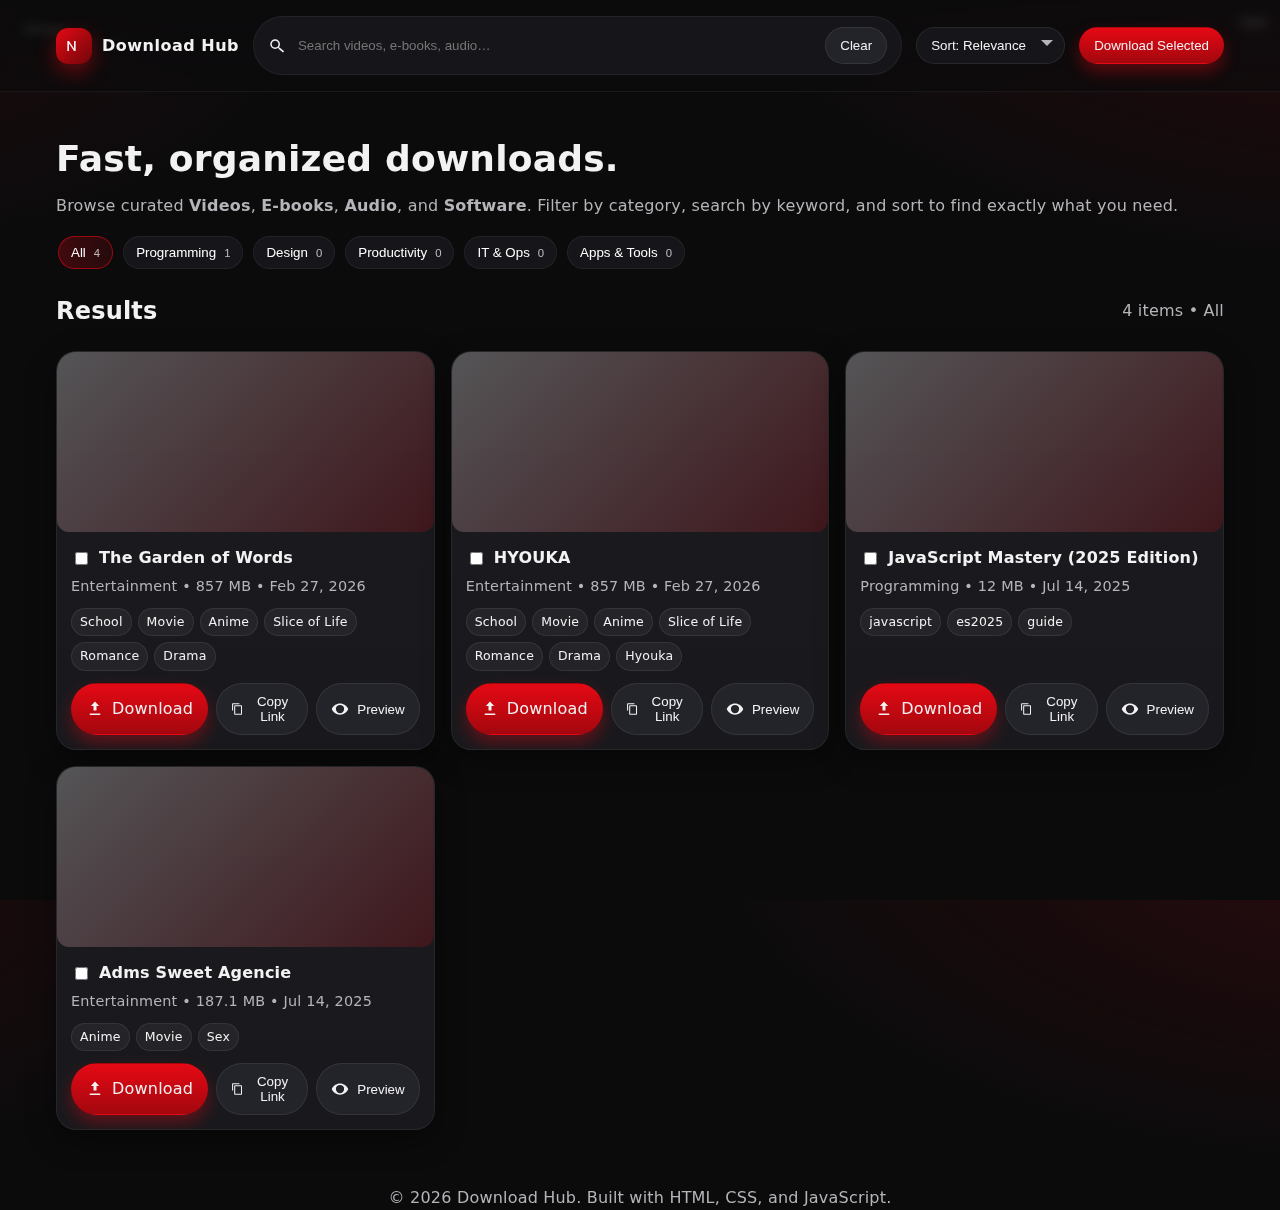
<file: 5221_Download_Hub/index.html>
<!doctype html>
<html lang="en">
<head>
  <!-- ✅ BASIC SEO -->
  <meta charset="utf-8" />
  <meta name="viewport" content="width=device-width, initial-scale=1" />

  <!-- ✅ PRIMARY SEO -->
  <title>Download Hub | Free Videos, E-Books, Audio & Software Downloads</title>
  <meta name="description" content="Download Hub is a professional black & red download platform for free videos, e-books, audio files, and software with search, filter and batch download.">
  <meta name="keywords" content="free download hub, ebook downloads, free videos, mp3 download, software download, pdf ebooks, batch download">
  <meta name="author" content="Download Hub">
  <meta name="robots" content="index, follow">

  <!-- ✅ CANONICAL -->
  <link rel="canonical" href="https://yourdomain.com/">

  <!-- ✅ FAVICON -->
  <link rel="icon" type="image/png" href="../favicon.png">
  <style>
    :root{
      --bg:#0b0b0c;         /* deep black */
      --elev:#111114;       /* elevated black */
      --card:#16161a;
      --muted:#23232a;
      --accent:#e50914;     /* netflix red vibe */
      --accent-2:#ff3b30;   /* warm red for hovers */
      --text:#f2f2f3;
      --subtle:#b4b4b9;
      --ok:#2ecc71;
      --warn:#f39c12;
      --radius:20px;
      --shadow:0 10px 30px rgba(0,0,0,.4);
    }
    *{box-sizing:border-box}
    html,body{height:100%}
    body{
      margin:0; background:radial-gradient(1200px 600px at 110% -10%, rgba(229,9,20,.15), transparent 60%),
               radial-gradient(900px 500px at -10% 0%, rgba(229,9,20,.08), transparent 50%), var(--bg);
      color:var(--text); font:16px/1.5 system-ui, -apple-system, Segoe UI, Roboto, Ubuntu, Cantarell, Noto Sans, "Helvetica Neue", Arial, "Apple Color Emoji","Segoe UI Emoji";
      letter-spacing:.2px;
    }
    a{color:inherit; text-decoration:none}

    /* Header */
    .topbar{
      position:sticky; top:0; z-index:10; backdrop-filter:saturate(120%) blur(6px);
      background:linear-gradient(180deg, rgba(11,11,12,.9), rgba(11,11,12,.65));
      border-bottom:1px solid rgba(255,255,255,.06);
    }
    .wrap{max-width:1200px; margin:0 auto; padding:16px}
    .bar{display:flex; align-items:center; gap:14px; flex-wrap:wrap}

    .brand{display:flex; align-items:center; gap:10px; font-weight:800; letter-spacing:.5px}
    .logo{width:36px; height:36px; border-radius:12px; background:linear-gradient(135deg, var(--accent), #70060a);
      display:grid; place-items:center; box-shadow:0 8px 20px rgba(229,9,20,.4)}
    .logo svg{width:20px; height:20px}

    .search{flex:1; min-width:220px; display:flex; align-items:center; gap:10px; background:var(--card); border:1px solid rgba(255,255,255,.06); border-radius:999px; padding:10px 14px}
    .search input{flex:1; background:transparent; border:0; outline:0; color:var(--text)}
    .btn{display:inline-flex; align-items:center; gap:8px; border:1px solid rgba(255,255,255,.08); background:var(--muted); color:var(--text); padding:10px 14px; border-radius:999px; cursor:pointer}
    .btn:hover{border-color:rgba(255,255,255,.14)}
    .btn.primary{background:linear-gradient(180deg, var(--accent), #a3070e); border-color:transparent; box-shadow:0 8px 16px rgba(229,9,20,.35)}
    .btn.primary:hover{filter:brightness(1.05)}

    .select{appearance:none; background:var(--card); color:var(--text); border:1px solid rgba(255,255,255,.08); padding:10px 38px 10px 14px; border-radius:999px; position:relative}
    .select-wrap{position:relative}
    .select-wrap:after{content:""; position:absolute; right:12px; top:50%; translate:0 -50%; border:6px solid transparent; border-top-color:var(--subtle)}

    /* Filters */
    .filters{display:flex; align-items:center; gap:10px; overflow:auto; padding:10px 2px; scrollbar-width:none}
    .filters::-webkit-scrollbar{display:none}
    .chip{white-space:nowrap; padding:8px 12px; background:var(--card); border:1px solid rgba(255,255,255,.06); border-radius:999px; cursor:pointer; user-select:none; display:inline-flex; align-items:center; gap:8px; color: white;}
    .chip.active{background:linear-gradient(90deg, rgba(229,9,20,.25), rgba(229,9,20,.12)); border-color:rgba(229,9,20,.6)}
    .chip .count{opacity:.7; font-size:.85em}

    /* Hero */
    .hero{padding:24px 0 8px}
    .hero h1{font-size:clamp(22px, 3.6vw, 36px); margin:0 0 8px}
    .hero p{margin:0; color:var(--subtle)}

    /* Grid */
    .grid{display:grid; grid-template-columns:repeat(auto-fit, minmax(300px,1fr)); gap:16px; margin-top:16px}
    .card{
      background:linear-gradient(180deg, rgba(255,255,255,.02), rgba(255,255,255,.01)), var(--card);
      border:1px solid rgba(255,255,255,.06); border-radius:var(--radius); overflow:hidden; box-shadow:var(--shadow);
      display:flex; flex-direction:column; min-height:280px
    }
    /*.thumb{height:140px; background:linear-gradient(135deg, rgba(229,9,20,.35), rgba(229,9,20,.12)); position:relative}*/
    .thumb{
      height: 180px; /* or 180px for modal */
      border-radius: 12px;
      background: linear-gradient(135deg, rgba(229,9,20,.35), rgba(229,9,20,.12)), url('YOUR_IMAGE_URL');
      background-size: cover;        /* Makes sure the image covers the whole container */
      background-position: center;   /* Centers the image */
      background-repeat: no-repeat;  /* Prevents tiling */
    }
    .thumb .badge{position:absolute; left:12px; top:12px; padding:6px 10px; background:rgba(0,0,0,.45); border:1px solid rgba(255,255,255,.12); border-radius:999px; font-size:.8rem}
    .thumb .format{position:absolute; right:12px; top:12px; font-size:.8rem; opacity:.8}
    .content{padding:14px 14px 0; display:flex; flex-direction:column; gap:6px}
    .title{font-weight:700}
    .meta{font-size:.9rem; color:var(--subtle)}
    .tags{display:flex; flex-wrap:wrap; gap:6px; margin-top:4px}
    .tag{font-size:.78rem; padding:4px 8px; background:rgba(255,255,255,.05); border:1px solid rgba(255,255,255,.08); border-radius:999px}
    .actions{display:flex; gap:8px; padding:12px 14px 14px; margin-top:auto}
    .actions .btn{flex:1; justify-content:center}

    /* Footer */
    footer{margin:40px 0 80px; color:var(--subtle); text-align:center}

    /* Modal */
    dialog{border:1px solid rgba(255,255,255,.12); border-radius:16px; padding:0; overflow:hidden; background:var(--elev); color:var(--text); width:min(720px, 92vw)}
    dialog::backdrop{background:rgba(0,0,0,.6)}
    .modal-head{display:flex; align-items:center; justify-content:space-between; gap:10px; padding:14px 16px; border-bottom:1px solid rgba(255,255,255,.08); background:linear-gradient(180deg, rgba(229,9,20,.08), transparent)}
    .modal-body{padding:16px; display:grid; gap:12px}
    .close{cursor:pointer; border:0; background:transparent; color:var(--subtle); font-size:20px}

    /* Utils */
    .sr-only{position:absolute; width:1px; height:1px; padding:0; margin:-1px; overflow:hidden; clip:rect(0,0,0,0); white-space:nowrap; border:0}
    .muted{color:var(--subtle)}
    .inline-icon{display:inline-grid; place-items:center}
  </style>
</head>
<body>
  <header class="topbar">
    <div class="wrap bar" role="navigation" aria-label="Top bar">
      <a class="brand" href="#" aria-label="Home">
        <span class="logo" aria-hidden="true">
          <svg viewBox="0 0 24 24" fill="none" xmlns="http://www.w3.org/2000/svg" aria-hidden="true">
            <path d="M4 18V6h2l6 9V6h2v12h-2l-6-9v9H4z" fill="currentColor"/>
          </svg>
        </span>
        <span>Download Hub</span>
      </a>

      <label class="search" aria-label="Search downloads">
        <svg class="inline-icon" width="18" height="18" viewBox="0 0 24 24" aria-hidden="true"><path fill="currentColor" d="M15.5 14h-.79l-.28-.27A6.471 6.471 0 0 0 16 9.5 6.5 6.5 0 1 0 9.5 16c1.61 0 3.09-.59 4.23-1.57l.27.28v.79L20 20.5 21.5 19 15.5 14zm-6 0C7.01 14 5 11.99 5 9.5S7.01 5 9.5 5 14 7.01 14 9.5 11.99 14 9.5 14z"/></svg>
        <input id="search" type="search" placeholder="Search videos, e‑books, audio…" autocomplete="off" />
        <button id="clearSearch" class="btn" title="Clear search" aria-label="Clear search">Clear</button>
      </label>

      <div class="select-wrap" aria-label="Sort">
        <select id="sort" class="select" title="Sort results" aria-label="Sort results">
          <option value="relevance">Sort: Relevance</option>
          <option value="title">Title (A–Z)</option>
          <option value="date">Newest</option>
          <option value="size">Size</option>
        </select>
      </div>

      <button id="downloadSelected" class="btn primary" disabled>
        <svg class="inline-icon" width="18" height="18" viewBox="0 0 24 24" aria-hidden="true"><path fill="currentColor" d="M5 20h14v-2H5v2zm7-18l-5.5 6h3.5v6h4V8h3.5L12 2z"/></svg>
        Download Selected
      </button>
    </div>
  </header>

  <main class="wrap">
    <section class="hero" aria-labelledby="hero-title">
      <h1 id="hero-title">Fast, organized downloads.</h1>
      <p>Browse curated <strong>Videos</strong>, <strong>E‑books</strong>, <strong>Audio</strong>, and <strong>Software</strong>. Filter by category, search by keyword, and sort to find exactly what you need.</p>
    </section>

    <section aria-labelledby="filters-title">
      <h2 id="filters-title" class="sr-only">Filters</h2>
      <div id="filters" class="filters" role="tablist" aria-label="Categories">
        <!-- Chips injected here -->
      </div>
    </section>

    <section aria-labelledby="results-title" style="margin-top:8px">
      <div style="display:flex; align-items:center; justify-content:space-between; gap:10px; flex-wrap:wrap">
        <h2 id="results-title" style="margin:6px 0">Results</h2>
        <div class="muted" id="resultCount">0 items</div>
      </div>
      <div id="grid" class="grid" aria-live="polite" aria-busy="false">
        <!-- Cards injected here -->
      </div>
    </section>
  </main>

  <footer>
    <p>© <span id="year"></span> Download Hub. Built with HTML, CSS, and JavaScript.</p>
  </footer>

  <dialog id="previewModal" aria-labelledby="modalTitle">
    <div class="modal-head">
      <strong id="modalTitle">Preview</strong>
      <button class="close" id="closeModal" aria-label="Close">✕</button>
    </div>
    <div class="modal-body" id="modalBody"></div>
  </dialog>

  <template id="cardTemplate">
    <article class="card">
      <div class="thumb">
        <span class="badge type"></span>
        <span class="format"></span>
      </div>
      <div class="content">
        <label style="display:flex; align-items:center; gap:8px">
          <input type="checkbox" class="selectItem" aria-label="Select for batch download"/>
          <div class="title"></div>
        </label>
        <div class="meta"></div>
        <div class="tags"></div>
      </div>
      <div class="actions">
        <a class="btn primary downloadBtn" href="#" download>
          <svg class="inline-icon" width="18" height="18" viewBox="0 0 24 24" aria-hidden="true"><path fill="currentColor" d="M5 20h14v-2H5v2zm7-18l-5.5 6h3.5v6h4V8h3.5L12 2z"/></svg>
          Download
        </a>
        <button class="btn copyBtn">
          <svg class="inline-icon" width="18" height="18" viewBox="0 0 24 24" aria-hidden="true"><path fill="currentColor" d="M16 1H4c-1.1 0-2 .9-2 2v12h2V3h12V1zm3 4H8c-1.1 0-2 .9-2 2v14c0 1.1.9 2 2 2h11c1.1 0 2-.9 2-2V7c0-1.1-.9-2-2-2zm0 16H8V7h11v14z"/></svg>
          Copy Link
        </button>
        <button class="btn previewBtn">
          <svg class="inline-icon" width="18" height="18" viewBox="0 0 24 24" aria-hidden="true"><path fill="currentColor" d="M12 4.5C7 4.5 2.73 7.61 1 12c1.73 4.39 6 7.5 11 7.5s9.27-3.11 11-7.5c-1.73-4.39-6-7.5-11-7.5zm0 13A5.5 5.5 0 1 1 12 6.5a5.5 5.5 0 0 1 0 11z"/></svg>
          Preview
        </button>
      </div>
    </article>
  </template>

  <script>
    // ===== Sample Data (replace URLs with your own) =====
    /*const ITEMS = [
      {id:1, title:"JavaScript Mastery (2025 Edition)", type:"E‑book", category:"Programming", format:"PDF", sizeMB:12, date:"2025-07-14", tags:["javascript","es2025","guide"], image:"https://ik.imagekit.io/th8xabiur/ca954a7becc4a6d27ada0ac46f549ff1.jpg", url:"../5221_DigitalResource/storage/BCA_Part _II_2024_25.pdf", description:"Comprehensive JS guide covering syntax to patterns with modern features."},
      {id:2, title:"Adms Sweet Agencie", type:"Movie", category:"Entertainment", format:"mp4", sizeMB:187.1, date:"2025-07-14", tags:["Anime","Movie","Sex"], image:"https://ik.imagekit.io/th8xabiur/images.jpeg", url:"https://mega.nz/file/XsJEiSyA#60gPH7v4FZ3nmbeWiM3mefKo0PFyFQ-R-HOftGyJ6Zg", description:"Anime Adult Web Series."}
    ];*/
    // ===== Sample Data with multiple download links =====
const ITEMS = [
  {
    id:1,
    title:"JavaScript Mastery (2025 Edition)",
    type:"E‑book",
    category:"Programming",
    format:"PDF",
    sizeMB:12,
    date:"2025-07-14",
    tags:["javascript","es2025","guide"],
    image:"https://ik.imagekit.io/th8xabiur/ca954a7becc4a6d27ada0ac46f549ff1.jpg",
    description:"Comprehensive JS guide covering syntax to patterns with modern features.",
    downloads:[
      {label:"PDF Full", url:"../5221_DigitalResource/storage/BCA_Part_II_2024_25.pdf"},
      {label:"EPUB Version", url:"../5221_DigitalResource/storage/BCA_Part_II_2024_25.epub"}
    ]
  },
  {
    id:2,
    title:"Adms Sweet Agencie",
    type:"Movie",
    category:"Entertainment",
    format:"mp4",
    sizeMB:187.1,
    date:"2025-07-14",
    tags:["Anime","Movie","Sex"],
    image:"https://ik.imagekit.io/th8xabiur/images.jpeg",
    description:"Anime Adult Web Series.",
    downloads:[
      {label:"720p", url:"https://mega.nz/file/XsJEiSyA#60gPH7v4FZ3nmbeWiM3mefKo0PFyFQ-R-HOftGyJ6Zg"},
      {label:"1080p", url:"https://mega.nz/file/XXXX1080plink"}
    ]
  },
  {
    id:3,
    title:"The Garden of Words",
    type:"Anime",
    category:"Entertainment",
    format:"mp4",
    sizeMB:857,
    date:"2026-02-27",
    tags:["School","Movie","Anime", "Slice of Life", "Romance", "Drama"],
    image:"https://ik.imagekit.io/th8xabiur/Thumbnails/images.jfif",
    description:"When a lonely teenager decides to miss his morning lessons in favour of sitting in a lovely garden, he meets a mysterious older woman who shares his feelings of alienation.",
    downloads:[
      {label:"720p", url:"#"},
      {label:"1080p", url:"#"}
    ]
  },
  {
    id:4,
    title:"HYOUKA",
    type:"Anime",
    category:"Entertainment",
    format:"mp4",
    sizeMB:857,
    date:"2026-02-27",
    tags:["School","Movie","Anime", "Slice of Life", "Romance", "Drama", "Hyouka"],
    image:"https://ik.imagekit.io/th8xabiur/Thumbnails/57a62da28f6b49984c90dda2257dd5a2119744fdb6b2fcae8fad094284402ff1.jpg?updatedAt=1772177995095",
    description:"A worthy addition to any animation fan's collection, Hyouka is a stunning masterwork that spins a charming tale of high school romance and mystery. After disenchanted student Hotaro Oreki joins his school’s Classic Lit Club, he meets Eru Chitanda, a kindhearted and inquisitive girl with boundless curiosity and a knack for getting him caught up in all sorts of trouble.",
    downloads:[
      {label:"720p", url:"https://drive.google.com/file/d/15pOTPhjHBfUOwIlDXxfXPBbqkAU9SJbX/view?usp=drivesdk"},
      {label:"1080p", url:"#_"}
    ]
  }
];


    const CATEGORIES = ["All","Programming","Design","Productivity","IT & Ops","Apps & Tools"];

    // ===== Utilities =====
    const $ = (q, el=document) => el.querySelector(q);
    const $$ = (q, el=document) => [...el.querySelectorAll(q)];

    const formatDate = iso => new Date(iso + 'T00:00:00').toLocaleDateString(undefined,{year:'numeric', month:'short', day:'numeric'});
    const plural = (n, s, p=s+'s') => `${n} ${n===1?s:p}`;

    // ===== State =====
    let state = {
      query: '',
      category: 'All',
      sort: 'relevance',
      selected: new Set()
    };

    // ===== DOM references =====
    const grid = $('#grid');
    const resultCount = $('#resultCount');
    const search = $('#search');
    const clearSearch = $('#clearSearch');
    const sort = $('#sort');
    const downloadSelected = $('#downloadSelected');
    const filters = $('#filters');

    // ===== Render Filters =====
    function renderFilters(){
      filters.innerHTML = '';
      CATEGORIES.forEach(cat => {
        const btn = document.createElement('button');
        btn.className = 'chip' + (state.category===cat?' active':'');
        btn.role = 'tab';
        btn.ariaSelected = state.category===cat;
        btn.textContent = cat;
        const count = ITEMS.filter(it => cat==='All' ? true : it.category===cat).length;
        const span = document.createElement('span');
        span.className = 'count';
        span.textContent = count;
        btn.appendChild(span);
        btn.addEventListener('click', () => { state.category = cat; renderFilters(); render(); });
        filters.appendChild(btn);
      });
    }

    // ===== Filtering & Sorting =====
    function filtered(){
      const q = state.query.trim().toLowerCase();
      const inCat = it => state.category==='All' || it.category===state.category;
      const matches = it => {
        if(!q) return true;
        const hay = [it.title, it.type, it.category, it.format, ...(it.tags||[])].join(' ').toLowerCase();
        return hay.includes(q);
      };
      let out = ITEMS.filter(it => inCat(it) && matches(it));

      switch(state.sort){
        case 'title': out.sort((a,b)=> a.title.localeCompare(b.title)); break;
        case 'date': out.sort((a,b)=> new Date(b.date)-new Date(a.date)); break;
        case 'size': out.sort((a,b)=> b.sizeMB - a.sizeMB); break;
        default: // relevance: simple score by where query matches
          if(q){
            const score = (it) => {
              const t = it.title.toLowerCase();
              if(t.startsWith(q)) return 3;
              if(t.includes(q)) return 2;
              const tags = (it.tags||[]).join(' ').toLowerCase();
              if(tags.includes(q)) return 1.5;
              const cat = (it.category+' '+it.type+' '+it.format).toLowerCase();
              if(cat.includes(q)) return 1;
              return 0;
            };
            out.sort((a,b)=> score(b)-score(a));
          } else {
            // default: newest first
            out.sort((a,b)=> new Date(b.date)-new Date(a.date));
          }
      }
      return out;
    }

    // ===== Render Grid =====
    function render(){
      grid.setAttribute('aria-busy','true');
      const items = filtered();
      resultCount.textContent = `${plural(items.length,'item')} • ${state.category}`;
      grid.innerHTML='';

      const tpl = $('#cardTemplate');
      items.forEach(it => {
        const node = tpl.content.cloneNode(true);
        const el = node.querySelector('.card');
        const thumb = node.querySelector('.thumb');
        // ✅ Real background image with gradient overlay
        if(it.image){
          thumb.style.setProperty(
            '--thumb-img',
            `url("${it.image}")`
          );
        }
        const typeBadge = node.querySelector('.type');
        const fmt = node.querySelector('.format');
        const title = node.querySelector('.title');
        const meta = node.querySelector('.meta');
        const tags = node.querySelector('.tags');
        const dl = node.querySelector('.downloadBtn');
        const copy = node.querySelector('.copyBtn');
        const preview = node.querySelector('.previewBtn');
        const checkbox = node.querySelector('.selectItem');

        // Thumb gradient by type
        /*const gradients = {
          'Video':'linear-gradient(135deg, rgba(229,9,20,.55), rgba(229,9,20,.18))',
          'E‑book':'linear-gradient(135deg, rgba(255,255,255,.25), rgba(229,9,20,.18))',
          'Audio':'linear-gradient(135deg, rgba(229,9,20,.35), rgba(255,255,255,.08))',
          'Software':'linear-gradient(135deg, rgba(229,9,20,.45), rgba(229,9,20,.12))'
        };
        thumb.style.background = gradients[it.type] || 'linear-gradient(135deg, rgba(229,9,20,.35), rgba(229,9,20,.12))';*/
        // Thumb gradient by type
// Thumb gradient by type with image overlay
/*
const gradients = {'linear-gradient(135deg, rgba(229,9,20,.55), rgba(229,9,20,.18))'
  'E‑book':'linear-gradient(135deg, rgba(255,255,255,.25), rgba(229,9,20,.18))',
  'Audio':'linear-gradient(135deg, rgba(229,9,20,.35), rgba(255,255,255,.08))',
  'Software':'linear-gradient(135deg, rgba(229,9,20,.45), rgba(229,9,20,.12))'
};

const gradient = gradients[it.type] || 'linear-gradient(135deg, rgba(229,9,20,.35), rgba(229,9,20,.12))';

if(it.image){
  thumb.style.background = `${gradient}, url("${it.image}")`;
} else {
  thumb.style.background = gradient;
}

thumb.style.backgroundSize = 'cover';
thumb.style.backgroundPosition = 'center';
thumb.style.backgroundRepeat = 'no-repeat';
*/

// Single gradient for all thumbnails
const gradient = 'linear-gradient(135deg, rgba(255,255,255,.25), rgba(229,9,20,.18))';

if(it.image){
  thumb.style.background = `${gradient}, url("${it.image}")`;
} else {
  thumb.style.background = gradient;
}

thumb.style.backgroundSize = 'cover';
thumb.style.backgroundPosition = 'center';
thumb.style.backgroundRepeat = 'no-repeat';



        typeBadge.textContent = it.type;
        fmt.textContent = it.format;
        title.textContent = it.title;
        meta.textContent = `${it.category} • ${it.sizeMB} MB • ${formatDate(it.date)}`;
        (it.tags||[]).forEach(t=>{
          const span = document.createElement('span');
          span.className='tag';
          span.textContent = t;
          tags.appendChild(span);
        });

        dl.href = it.url;
        dl.setAttribute('download','');
        dl.addEventListener('click', e => {
          // no-op here; real downloads handled by browser
        });

        copy.addEventListener('click', async () => {
          try{ await navigator.clipboard.writeText(it.url); toast('Link copied'); }catch{ toast('Copy failed'); }
        });

        preview.addEventListener('click', () => openPreview(it));

        // selection
        checkbox.checked = state.selected.has(it.id);
        checkbox.addEventListener('change', () => {
          if(checkbox.checked) state.selected.add(it.id); else state.selected.delete(it.id);
          updateBatchBtn();
        });

        grid.appendChild(node);
      });

      grid.removeAttribute('aria-busy');
    }

    // ===== Batch Download (generates .txt with links) =====
    function updateBatchBtn(){
      const n = state.selected.size;
      downloadSelected.disabled = n===0;
      downloadSelected.textContent = n ? `Download Selected (${n})` : 'Download Selected';
    }

    downloadSelected.addEventListener('click', () => {
      if(state.selected.size===0) return;
      const links = ITEMS.filter(it=>state.selected.has(it.id)).map(it=>it.url).join('\n');
      const blob = new Blob([links], {type:'text/plain'});
      const a = document.createElement('a');
      a.href = URL.createObjectURL(blob);
      a.download = 'download-links.txt';
      a.click();
      toast('Download list created');
    });

    // ===== Preview Modal =====
    const modal = $('#previewModal');
    const modalBody = $('#modalBody');
    const modalTitle = $('#modalTitle');
    $('#closeModal').addEventListener('click', ()=> modal.close());

   /* function openPreview(it){
      modalTitle.textContent = it.title;
      modalBody.innerHTML = `
        <div style="display:grid; gap:10px">
          <div style="height:180px; border-radius:12px; background:linear-gradient(135deg, rgba(229,9,20,.28), rgba(255,255,255,.06)); display:grid; place-items:center">
            <div class="muted">${it.type} • ${it.format}</div>
          </div>
          <div class="muted">${it.category} • ${it.sizeMB} MB • ${formatDate(it.date)}</div>
          <p>${it.description||''}</p>
          <div style="display:flex; gap:8px; flex-wrap:wrap">
            <a class="btn primary" href="${it.url}" download>Download</a>
            <button class="btn" id="copyInModal">Copy Link</button>
          </div>
        </div>`;
      modal.showModal();
      $('#copyInModal').addEventListener('click', async ()=>{
        try{ await navigator.clipboard.writeText(it.url); toast('Link copied'); }catch{ toast('Copy failed'); }
      });
    }*/

    function openPreview(it){
  modalTitle.textContent = it.title;
  modalBody.innerHTML = `
    <div style="display:grid; gap:10px">
      <div style="height:180px; border-radius:12px; background:linear-gradient(135deg, rgba(229,9,20,.28), rgba(255,255,255,.06)); display:grid; place-items:center">
        <div class="muted">${it.type} • ${it.format}</div>
      </div>
      <div class="muted">${it.category} • ${it.sizeMB} MB • ${formatDate(it.date)}</div>
      <p>${it.description||''}</p>
      <div style="display:flex; gap:8px; flex-direction:column">
        ${it.downloads.map(d => `
          <div style="display:flex; gap:6px; flex-wrap:wrap">
            <a class="btn primary" href="${d.url}" download>${d.label}</a>
            <button class="btn copyLinkBtn" data-url="${d.url}">Copy Link</button>
          </div>
        `).join('')}
      </div>
    </div>`;
  
  modal.showModal();

  $$('.copyLinkBtn', modalBody).forEach(btn=>{
    btn.addEventListener('click', async e=>{
      const url = btn.dataset.url;
      try{ await navigator.clipboard.writeText(url); toast('Link copied'); }catch{ toast('Copy failed'); }
    });
  });
}


    // ===== Toast (lightweight) =====
    function toast(msg){
      const t = document.createElement('div');
      t.textContent = msg;
      Object.assign(t.style,{
        position:'fixed', bottom:'20px', left:'50%', transform:'translateX(-50%)',
        background:'linear-gradient(180deg, rgba(229,9,20,.95), #8b070c)', color:'white',
        padding:'10px 14px', borderRadius:'999px', boxShadow:'var(--shadow)', zIndex:50
      });
      document.body.appendChild(t);
      setTimeout(()=> t.remove(), 1600);
    }

    // ===== Events =====
    search.addEventListener('input', () => { state.query = search.value; render(); });
    clearSearch.addEventListener('click', () => { search.value=''; state.query=''; render(); search.focus(); });
    sort.addEventListener('change', () => { state.sort = sort.value; render(); });

    // ===== Init =====
    (function init(){
      renderFilters();
      render();
      updateBatchBtn();
      $('#year').textContent = new Date().getFullYear();
    })();
  </script>
</body>
</html>
</file>
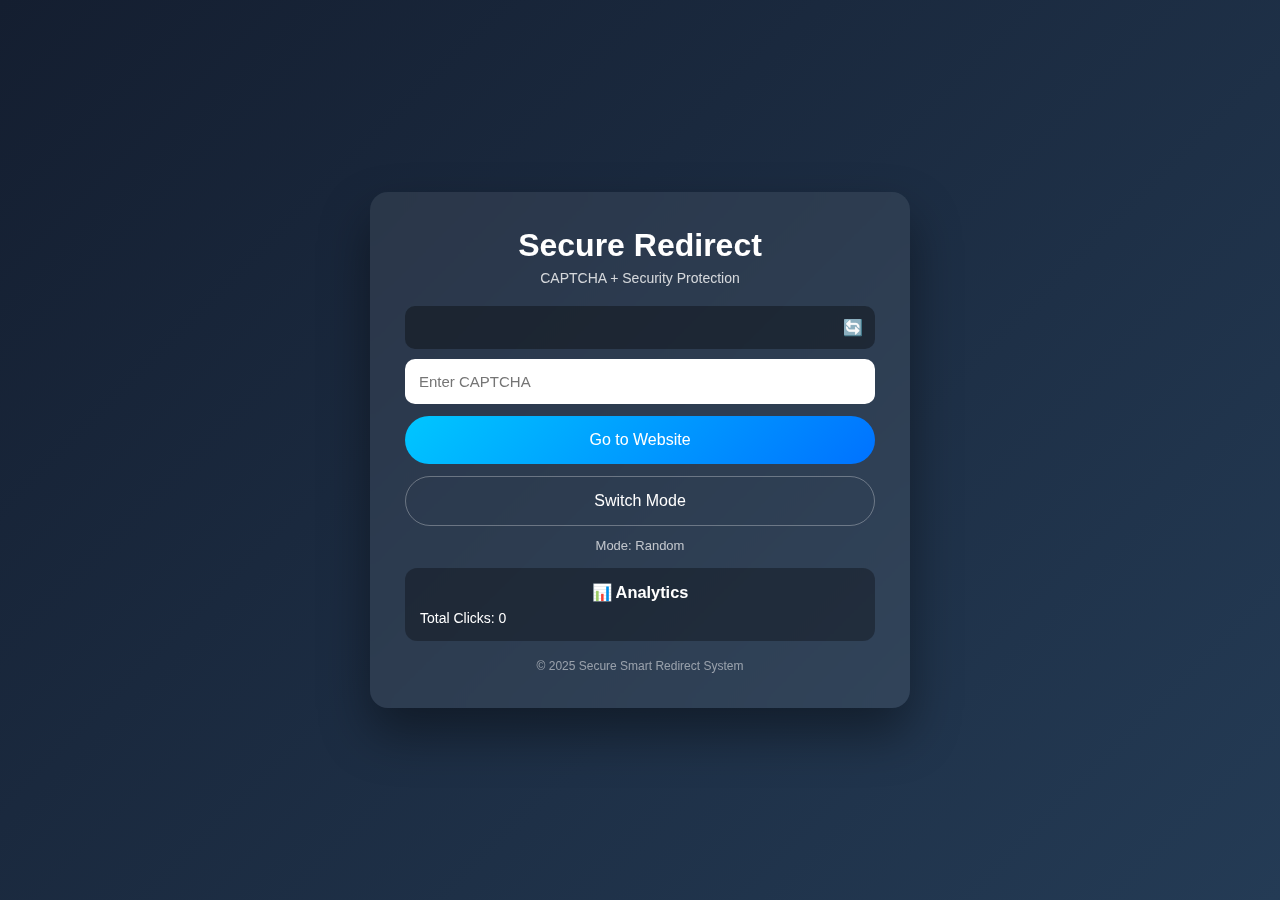
<file: redirection/index.html>
<!DOCTYPE html>
<html lang="en">
<head>
<meta charset="UTF-8">
<meta name="viewport" content="width=device-width, initial-scale=1.0">
<title>Secure Smart Redirect System</title>
<style>
*{margin:0;padding:0;box-sizing:border-box;font-family:Segoe UI,sans-serif;}
body{background:linear-gradient(135deg,#141e30,#243b55);min-height:100vh;display:flex;justify-content:center;align-items:center;color:#fff;user-select:none;}
.container{width:90%;max-width:540px;background:rgba(255,255,255,0.08);backdrop-filter:blur(12px);border-radius:18px;padding:35px;box-shadow:0 25px 50px rgba(0,0,0,0.4);text-align:center;}
h1{margin-bottom:6px;}
.tag{font-size:14px;opacity:0.8;margin-bottom:20px;}
input{width:100%;padding:14px;border-radius:10px;border:none;outline:none;margin-bottom:12px;font-size:15px;}
button{width:100%;padding:15px;border:none;border-radius:50px;font-size:16px;cursor:pointer;margin-bottom:12px;background:linear-gradient(135deg,#00c6ff,#0072ff);color:#fff;transition:.3s;}
button:hover{transform:translateY(-2px);box-shadow:0 12px 30px rgba(0,114,255,0.5);}
.toggle{background:transparent;border:1px solid rgba(255,255,255,.3);}
.captcha-box{display:flex;justify-content:space-between;align-items:center;background:rgba(0,0,0,.35);padding:12px;border-radius:10px;margin-bottom:10px;}
.captcha{font-size:22px;letter-spacing:4px;font-weight:bold;text-decoration:line-through;}
.refresh{cursor:pointer;}
.mode{font-size:13px;opacity:.7;margin-bottom:15px;}
.analytics{background:rgba(0,0,0,.3);padding:15px;border-radius:12px;text-align:left;font-size:14px;}
.analytics h3{text-align:center;margin-bottom:8px;}
.blur{filter:blur(10px);pointer-events:none;}
footer{margin-top:18px;font-size:12px;opacity:.5;}
#redirectMessage{display:none;margin:15px 0;font-size:16px;}
#progressBar{background:#555;border-radius:5px;overflow:hidden;height:8px;margin-top:5px;}
#progress{height:100%;width:0%;background:#00c6ff;}
</style>
</head>
<body>

<div class="container">
    <h1>Secure Redirect</h1>
    <div class="tag">CAPTCHA + Security Protection</div>

    <div class="captcha-box">
        <div id="captcha" class="captcha"></div>
        <div class="refresh" onclick="generateCaptcha()">🔄</div>
    </div>
    <input type="text" id="captchaInput" placeholder="Enter CAPTCHA">

    <div id="redirectMessage">
        Redirecting in <span id="countdown">3</span> seconds...
        <div id="progressBar"><div id="progress"></div></div>
    </div>

    <button onclick="redirect()">Go to Website</button>
    <button class="toggle" onclick="toggleMode()">Switch Mode</button>

    <div class="mode" id="mode">Mode: Random</div>

    <div class="analytics">
        <h3>📊 Analytics</h3>
        <p>Total Clicks: <span id="total">0</span></p>
        <div id="linkCounters"></div>
    </div>

    <footer>© 2025 Secure Smart Redirect System</footer>
</div>

<script>
const CHARS = "ABCDEFGHJKLMNPQRSTUVWXYZ0123456789abcdefghijklmnopqrstuvwxyz";
let links = [], captchaCode="", index=0, random=true;
let startTime = Date.now(), captchaRefreshCount = 0, mouseMoves = 0;

/* ========== FETCH LINKS FROM SERVER ========== */
async function loadLinks(){
    try{
        const res = await fetch('api_links.php');
        if(!res.ok) throw new Error("Failed to fetch links");
        links = await res.json();

        links.forEach(l=>{
            if(!localStorage.getItem(l.key)) localStorage.setItem(l.key,0);
        });
        if(!localStorage.getItem("total")) localStorage.setItem("total",0);

        renderLinkCounters();
        updateUI();
        generateCaptcha();
    } catch(err){
        console.error(err);
        alert("Failed to load redirect links. Try again later.");
    }
}
loadLinks();

/* ========== RENDER LINK COUNTERS ========== */
function renderLinkCounters(){
    const container = document.getElementById("linkCounters");
    container.innerHTML = "";
    links.forEach(l=>{
        const p = document.createElement("p");
        p.innerHTML = `${l.name}: <span id="${l.key}">0</span>`;
        container.appendChild(p);
    });
}

/* ========== CAPTCHA ========== */
function generateCaptcha(){
    captchaCode="";
    let length = 5;
    if(captchaRefreshCount > 3) length = 6;
    if(captchaRefreshCount > 6) length = 7;
    for(let i=0;i<length;i++) captchaCode += CHARS[Math.floor(Math.random()*CHARS.length)];
    document.getElementById("captcha").innerText = captchaCode;
    captchaRefreshCount++;
}

/* ========== REDIRECT ========== */
function redirect(){
    const cap = document.getElementById("captchaInput").value;
    if(cap !== captchaCode){
        alert("❌ Incorrect CAPTCHA");
        generateCaptcha();
        return;
    }
    logInteractions();
    if(links.length===0){ alert("No links available for redirect."); return; }

    let link = random ? links[Math.floor(Math.random()*links.length)] : links[index++%links.length];

    localStorage.setItem("total", +localStorage.getItem("total")+1);
    localStorage.setItem(link.key, +localStorage.getItem(link.key)+1);
    updateUI();
    generateCaptcha();
    startCountdownAndRedirect(link.url);
}

/* ========== COUNTDOWN / REDIRECT ========== */
function startCountdownAndRedirect(url){
    let countdown=3;
    const countdownEl=document.getElementById('countdown');
    const progressEl=document.getElementById('progress');
    const messageEl=document.getElementById('redirectMessage');

    messageEl.style.display='block';
    progressEl.style.width='0%';

    const interval=setInterval(()=>{
        countdown--;
        countdownEl.innerText=countdown;
        progressEl.style.width=`${(3-countdown)/3*100}%`;
        if(countdown<=0){ clearInterval(interval); window.open(url,"_blank"); messageEl.style.display='none'; }
    },1000);
}

/* ========== MODE ========== */
function toggleMode(){ random=!random; document.getElementById("mode").innerText="Mode: "+(random?"Random":"Sequential"); }

/* ========== UI ========== */
function updateUI(){
    document.getElementById("total").innerText = localStorage.getItem("total");
    links.forEach(l=>{
        const el=document.getElementById(l.key);
        if(el) el.innerText=localStorage.getItem(l.key);
    });
}

/* ========== USER INTERACTIONS ========== */
function logInteractions(){
    const timeSpent=Math.floor((Date.now()-startTime)/1000);
    console.log("Time spent:", timeSpent,"s");
    console.log("CAPTCHA refreshes:", captchaRefreshCount);
    console.log("Mouse movements:", mouseMoves);
}
document.addEventListener("mousemove",()=>mouseMoves++);
const captchaInput=document.getElementById("captchaInput");
["copy","paste","dragstart","drop"].forEach(e=>captchaInput.addEventListener(e,ev=>ev.preventDefault()));

/* ========== SCREENSHOT / DEVTOOLS BLOCK ========== */
document.addEventListener("contextmenu",e=>e.preventDefault());
document.addEventListener("keydown",e=>{
    if(e.key==="PrintScreen"){alert("🚫 Screenshot blocked");navigator.clipboard.writeText(""); e.preventDefault();}
    if((e.ctrlKey && ["c","u","s", "v", "i"].includes(e.key.toLowerCase())) || (e.ctrlKey && e.shiftKey && ["i","j"].includes(e.key.toLowerCase())) || e.key==="F12"){alert("🚫 Action blocked"); e.preventDefault();}
});
document.addEventListener("visibilitychange",()=>{document.body.classList.toggle("blur",document.hidden);});
setInterval(()=>{if(window.outerWidth-window.innerWidth>160){document.body.innerHTML="<h2 style='text-align:center;margin-top:20%'>Access Blocked</h2>";}},1500);
</script>

</body>
</html>
</file>
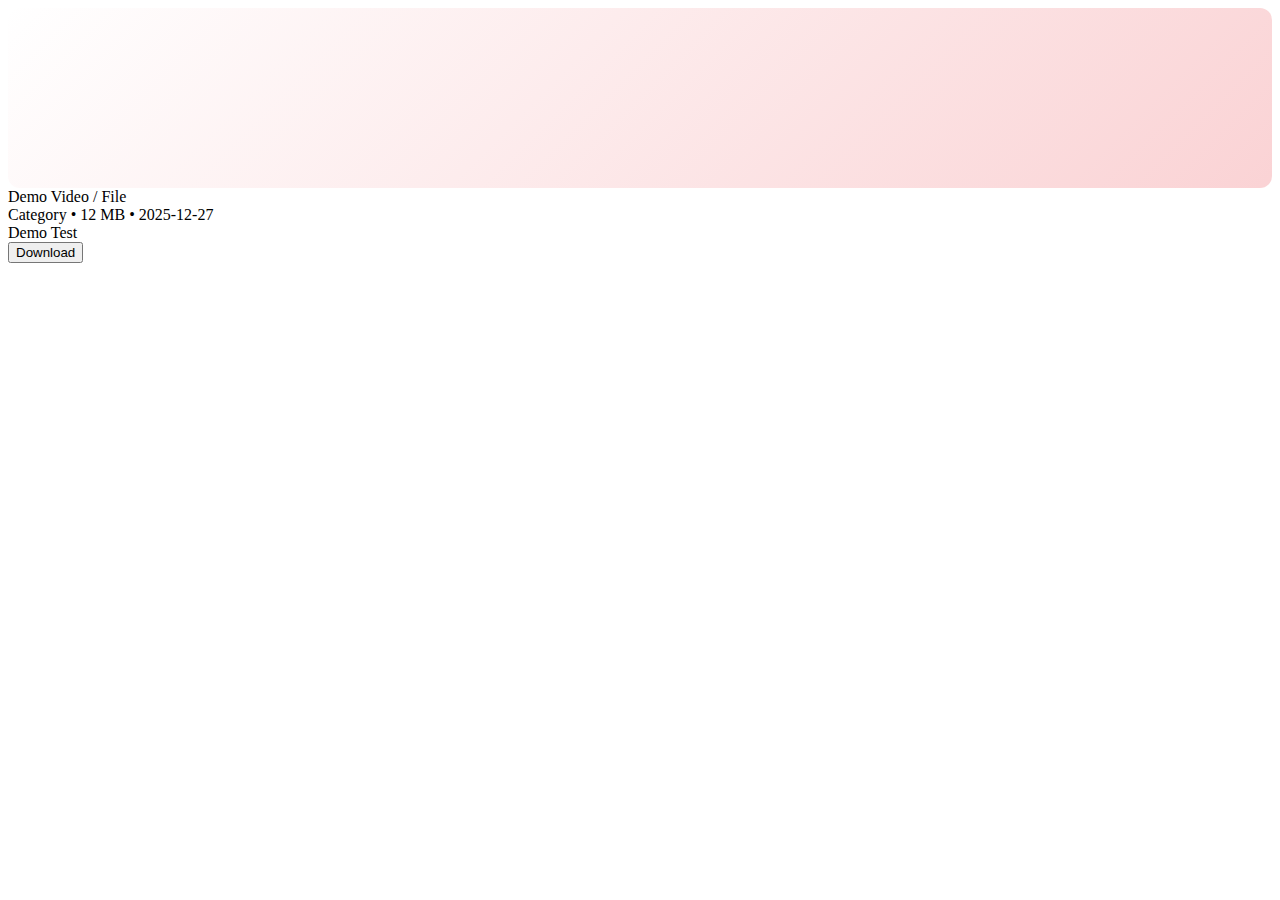
<file: test.html>
<!DOCTYPE html>
<html lang="en">
<head>
    <meta charset="UTF-8">
    <meta name="viewport" content="width=device-width, initial-scale=1.0">
    <title>Document</title>
</head>
<body>
<!-- Multi-link Download Demo Card -->
<article class="card">
  <div class="thumb" id="demoThumb"></div>
  <div class="content">
    <div class="title">Demo Video / File</div>
    <div class="meta">Category • 12 MB • 2025-12-27</div>
    <div class="tags">
      <span class="tag">Demo</span>
      <span class="tag">Test</span>
    </div>
  </div>
  <div class="actions">
    <button id="multiDownloadBtn" class="btn primary">Download</button>
  </div>
</article>

<script>
  // ===== Random demo images =====
  const demoImages = [
    "https://picsum.photos/400/250?random=1",
    "https://picsum.photos/400/250?random=2",
    "https://picsum.photos/400/250?random=3",
    "https://picsum.photos/400/250?random=4",
    "https://picsum.photos/400/250?random=5"
  ];

  // Set a random image for the demo thumbnail
  const thumb = document.getElementById("demoThumb");
  const randomThumb = demoImages[Math.floor(Math.random() * demoImages.length)];
  thumb.style.background = `linear-gradient(135deg, rgba(255,255,255,.25), rgba(229,9,20,.18)), url('${randomThumb}')`;
  thumb.style.backgroundSize = "cover";
  thumb.style.backgroundPosition = "center";
  thumb.style.backgroundRepeat = "no-repeat";
  thumb.style.height = "180px";
  thumb.style.borderRadius = "12px";

  // ===== Multi-link Download Button =====
  const multiLinks = [
    "https://example.com/file1.pdf",
    "https://example.com/file2.pdf",
    "https://example.com/file3.pdf"
  ];

  let seqIndex = 0; // for sequential option

  const btn = document.getElementById("multiDownloadBtn");

  // Random redirect
  btn.addEventListener("click", () => {
    const randomIndex = Math.floor(Math.random() * multiLinks.length);
    window.location.href = multiLinks[randomIndex];
  });

  // Sequential redirect (uncomment if needed)
  /*
  btn.addEventListener("click", () => {
    window.location.href = multiLinks[seqIndex];
    seqIndex = (seqIndex + 1) % multiLinks.length;
  });
  */
</script>

</body>
</html>
</file>
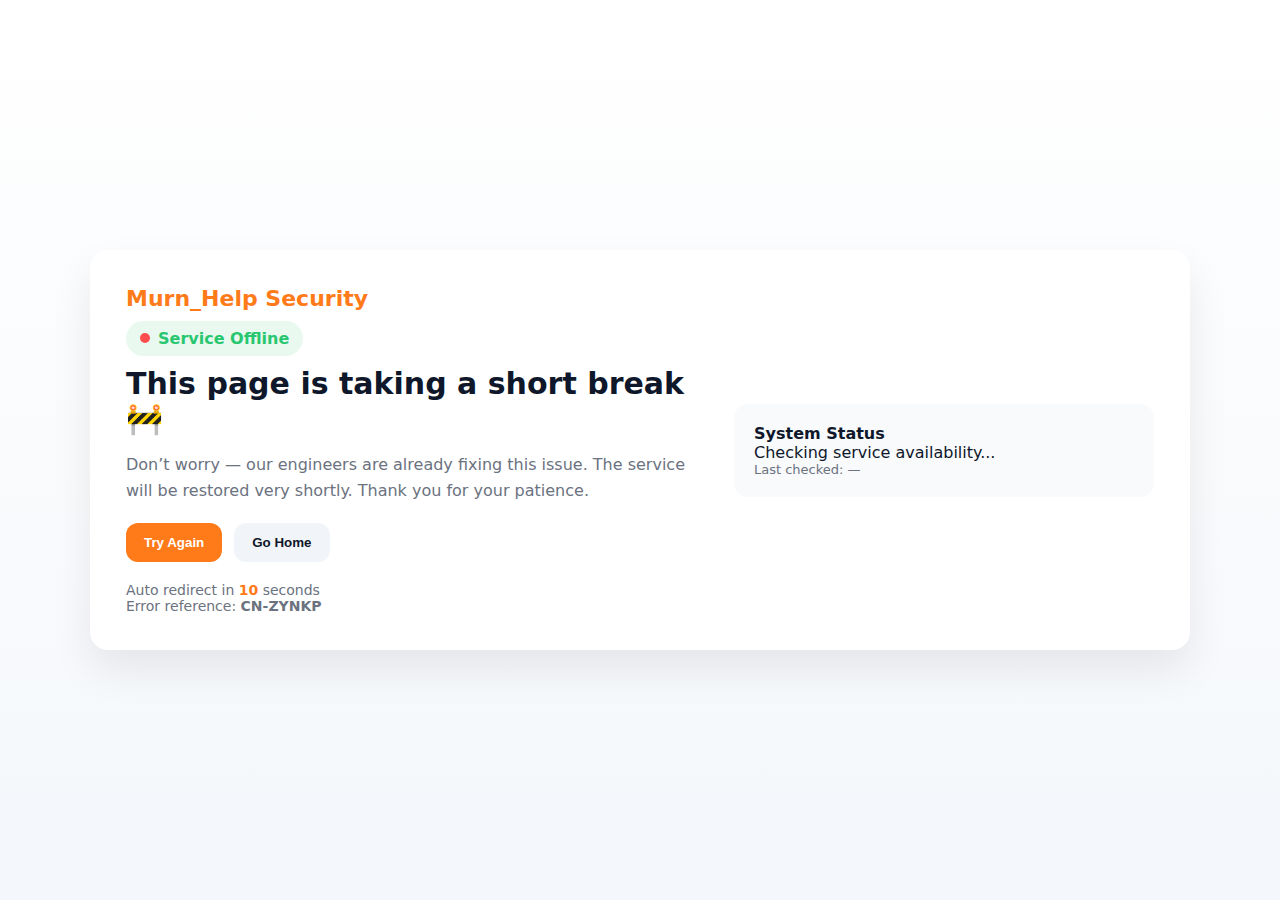
<file: 5221_Shop/off.html>
<!doctype html>
<html lang="en">
<head>
  <meta charset="utf-8" />
  <title>CloudNova — Page Temporarily Unavailable</title>
  <meta name="viewport" content="width=device-width, initial-scale=1" />
  <!-- ✅ Favicon -->
  <link rel="icon" type="image/png" href="../favicon.png">
  <style>
    :root{
      --bg:#f4f7fb;
      --card:#ffffff;
      --accent:#ff7a18;
      --accent-2:#28c76f;
      --muted:#6b7280;
      font-family: Inter, system-ui, -apple-system, Segoe UI, Roboto, Arial;
    }

    *{box-sizing:border-box}
    body{
      margin:0;
      min-height:100vh;
      background:linear-gradient(180deg,#fff 0%, var(--bg) 100%);
      display:flex;
      align-items:center;
      justify-content:center;
      padding:24px;
      color:#0f172a;
    }

    .container{
      width:100%;
      max-width:1100px;
      background:var(--card);
      border-radius:18px;
      padding:36px;
      box-shadow:0 20px 40px rgba(0,0,0,0.08);
      display:grid;
      grid-template-columns:1fr 420px;
      gap:28px;
      align-items:center;
    }

    @media (max-width:900px){
      .container{grid-template-columns:1fr}
    }

    .brand{
      font-weight:800;
      font-size:22px;
      color:var(--accent);
      margin-bottom:10px;
    }

    h1{
      margin:10px 0;
      font-size:30px;
    }

    p{
      color:var(--muted);
      line-height:1.6;
      margin-bottom:20px;
    }

    .status{
      display:inline-flex;
      align-items:center;
      gap:8px;
      padding:8px 14px;
      border-radius:999px;
      background:rgba(40,199,111,.1);
      font-weight:700;
      color:var(--accent-2);
    }

    .dot{
      width:10px;
      height:10px;
      border-radius:50%;
      background:#ff4d4f;
    }

    .controls{
      display:flex;
      gap:12px;
      margin-top:20px;
      flex-wrap:wrap;
    }

    .btn{
      border:0;
      padding:12px 18px;
      border-radius:12px;
      font-weight:700;
      cursor:pointer;
    }

    .btn-primary{
      background:var(--accent);
      color:white;
    }

    .btn-ghost{
      background:#f1f5f9;
      color:#0f172a;
    }

    .meta{
      margin-top:20px;
      font-size:14px;
      color:var(--muted);
    }

    .countdown{
      font-weight:800;
      color:var(--accent);
    }

    .card{
      background:#f8fafc;
      border-radius:14px;
      padding:20px;
    }

    .small{
      font-size:13px;
      color:var(--muted);
    }
  </style>
</head>

<body>

  <main class="container">
    <section>
      <div class="brand">Murn_Help Security</div>

      <div class="status">
        <span class="dot"></span> Service Offline
      </div>

      <h1>This page is taking a short break 🚧</h1>

      <p>
        Don’t worry — our engineers are already fixing this issue.
        The service will be restored very shortly. Thank you for your patience.
      </p>

      <div class="controls">
        <button class="btn btn-primary" id="retryBtn">Try Again</button>
        <button class="btn btn-ghost" id="homeBtn">Go Home</button>
      </div>

      <div class="meta">
        Auto redirect in <span class="countdown" id="countdown">10</span> seconds <br>
        Error reference: <strong id="ref">—</strong>
      </div>
    </section>

    <aside>
      <div class="card">
        <strong>System Status</strong>
        <div id="statusMsg">Checking service availability...</div>
        <div class="small" id="lastCheck">Last checked: —</div>
      </div>
    </aside>
  </main>

  <script>
    const retryBtn = document.getElementById('retryBtn');
    const homeBtn = document.getElementById('homeBtn');
    const statusMsg = document.getElementById('statusMsg');
    const lastCheck = document.getElementById('lastCheck');
    const refEl = document.getElementById('ref');
    const countdownEl = document.getElementById('countdown');

    // Random error reference
    refEl.textContent = 'CN-' + Math.random().toString(36).slice(2,7).toUpperCase();

    function checkStatus(){
      statusMsg.textContent = 'Checking service availability...';
      setTimeout(()=>{
        const ok = Math.random() > 0.6;
        statusMsg.textContent = ok ? '✅ All systems operational' : '❌ Still unavailable';
        lastCheck.textContent = 'Last checked: ' + new Date().toLocaleTimeString();
      }, 1200);
    }

    retryBtn.addEventListener('click', checkStatus);

    homeBtn.addEventListener('click', () => {
      window.location.href = '../index.html';
    });

    // Auto redirect countdown
    let timeLeft = 10;
    setInterval(()=>{
      timeLeft--;
      countdownEl.textContent = timeLeft;
      if(timeLeft <= 0){
        window.location.href = '../index.html';
      }
    },1000);

    // Initial check
    checkStatus();
  </script>

</body>
</html>
</file>
